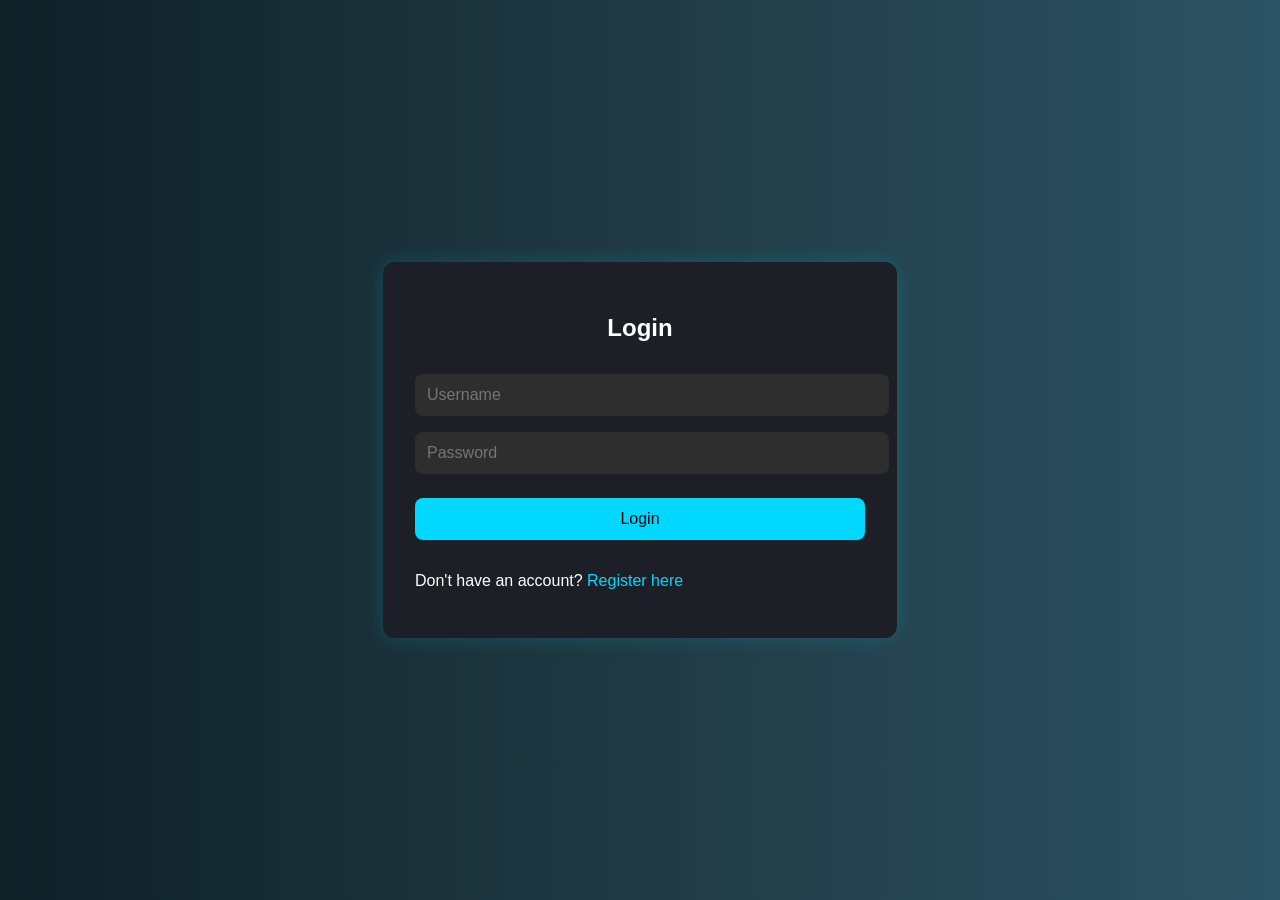
<file: index.html>
<!DOCTYPE html>
<html lang="en">
<head>
  <meta charset="UTF-8">
  <title>AskVerse Login</title>
  <link rel="stylesheet" href="style.css">
</head>
<body>
  <div class="form-container">
    <h2>Login</h2>
    <form id="login-form">
      <input type="text" id="login-username" placeholder="Username" required>
      <input type="password" id="login-password" placeholder="Password" required>
      <button type="submit">Login</button>
    </form>
    <p>Don't have an account? <a href="register.html">Register here</a></p>
  </div>

  <script src="script.js"></script>
</body>
</html>
</file>
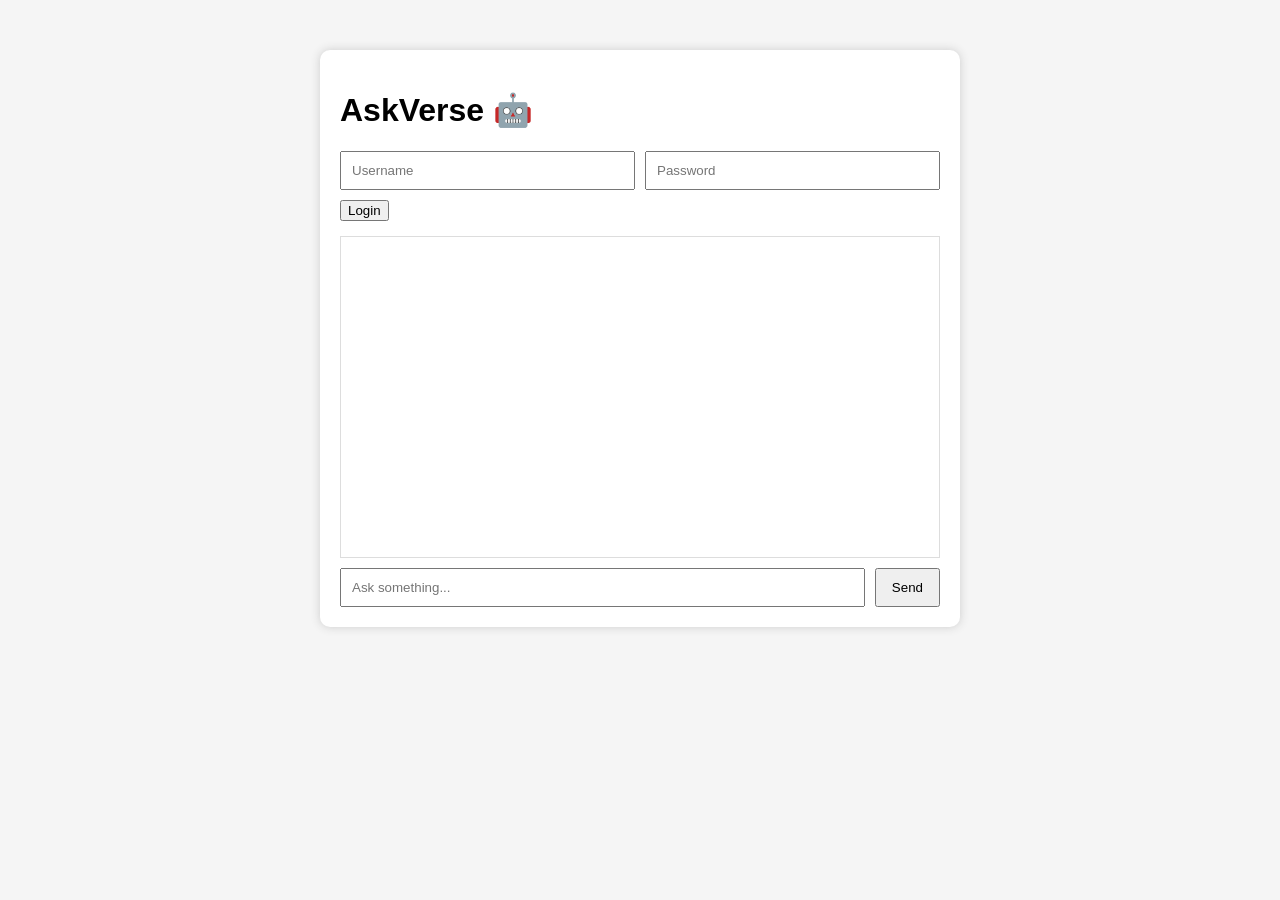
<file: frontend/index.html>
<!DOCTYPE html>
<html lang="en">
<head>
  <meta charset="UTF-8" />
  <meta name="viewport" content="width=device-width, initial-scale=1.0"/>
  <title>AskVerse Chatbot</title>
  <link rel="stylesheet" href="style.css"/>
</head>
<body>
  <div class="chat-container">
    <h1>AskVerse 🤖</h1>
    <div class="login-form">
      <input type="text" id="username" placeholder="Username" />
      <input type="password" id="password" placeholder="Password" />
      <button onclick="login()">Login</button>
    </div>
    <div class="chat-box" id="chatBox"></div>
    <div class="chat-input">
      <input type="text" id="userInput" placeholder="Ask something..." />
      <button onclick="sendMessage()">Send</button>
    </div>
  </div>
  <script src="script.js"></script>
</body>
</html>
</file>
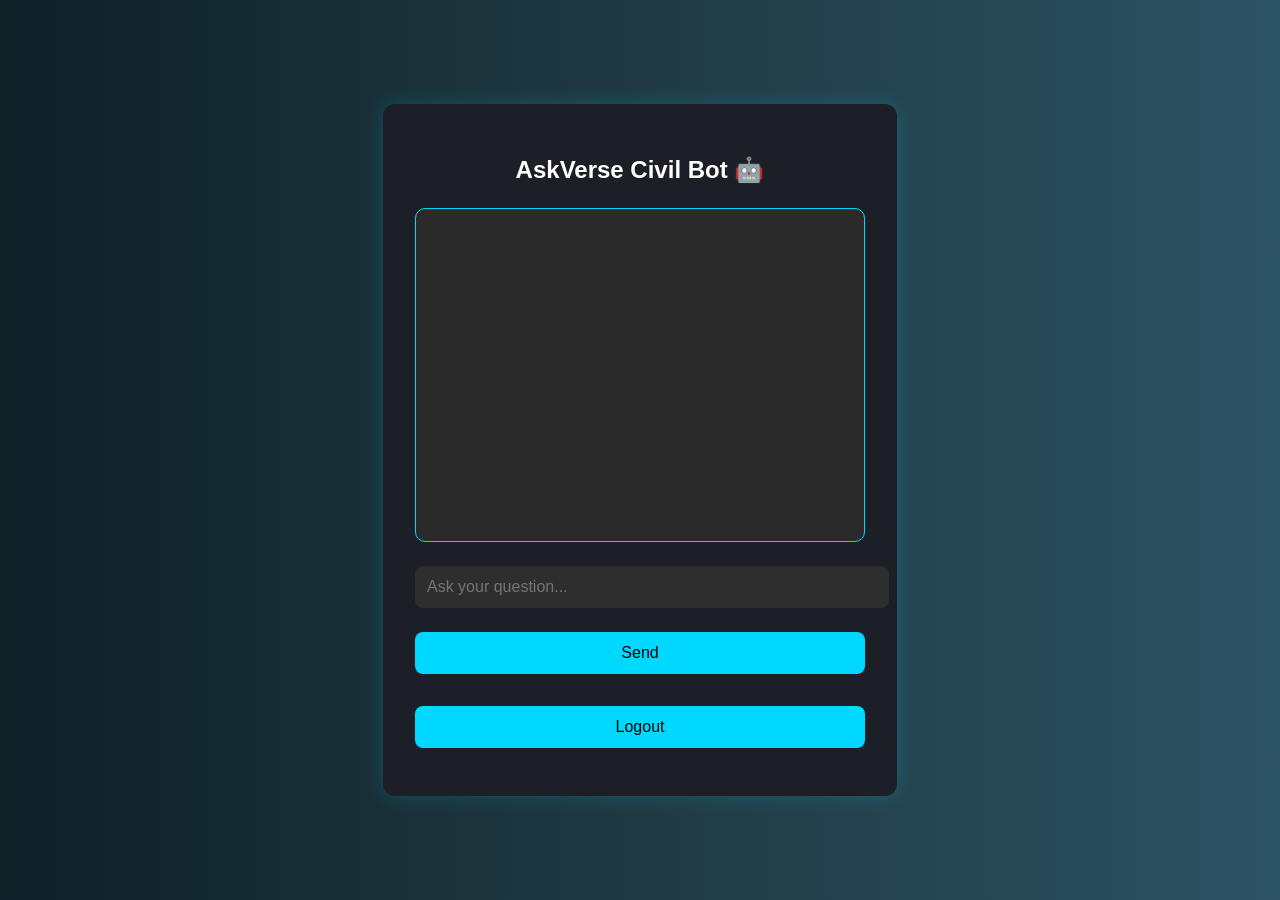
<file: chat.html>
<!DOCTYPE html>
<html lang="en">
<head>
  <meta charset="UTF-8">
  <title>AskVerse Chatbot</title>
  <link rel="stylesheet" href="style.css">
</head>
<body>
  <div class="chat-container">
    <h2>AskVerse Civil Bot 🤖</h2>
    <div id="chat-box"></div>

    <input type="text" id="chat-input" placeholder="Ask your question..." />
    <button onclick="sendChat()">Send</button>
    <button onclick="logout()">Logout</button>
  </div>

  <script src="script.js"></script>
</body>
</html>
</file>
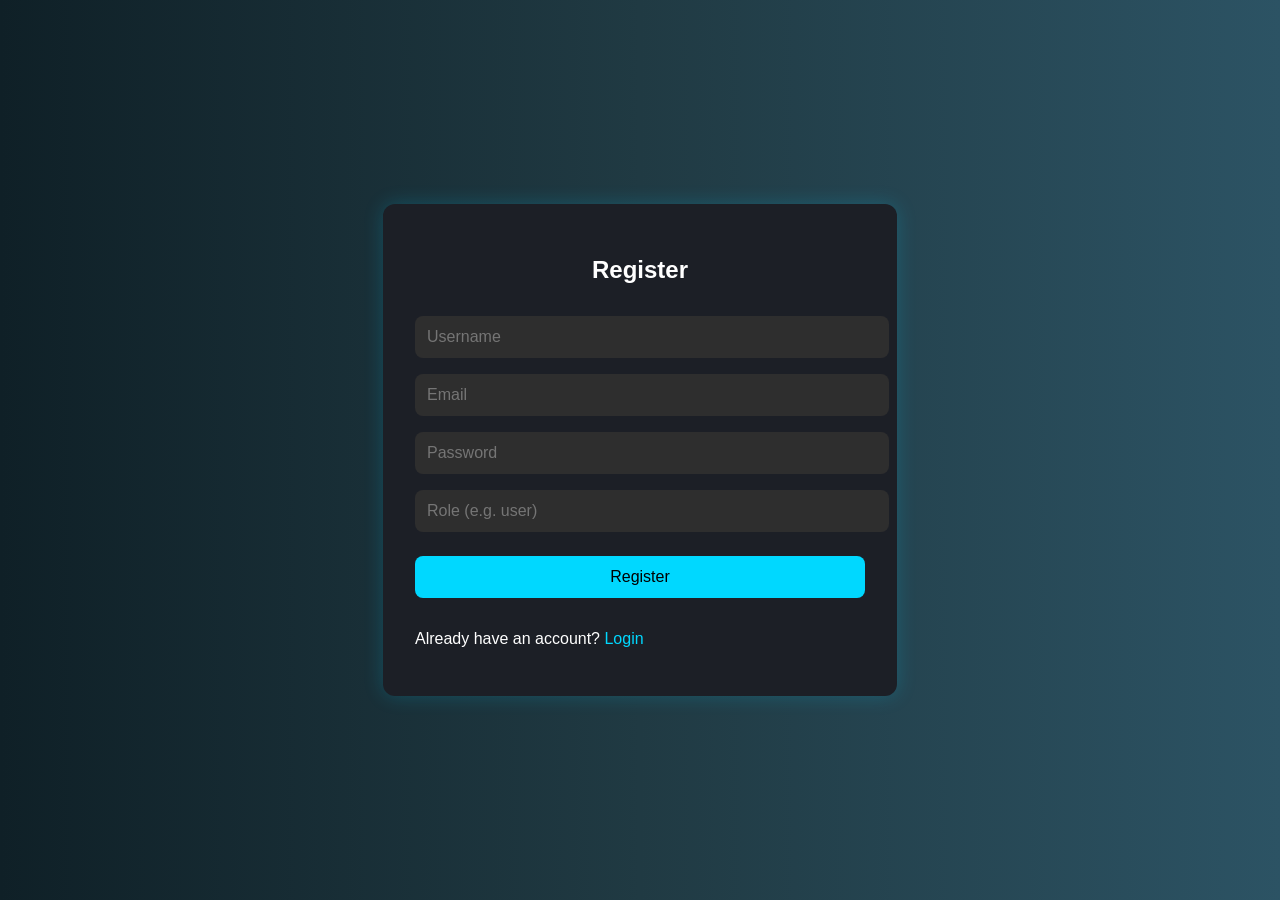
<file: register.html>
<!DOCTYPE html>
<html lang="en">
<head>
  <meta charset="UTF-8">
  <title>Register</title>
  <link rel="stylesheet" href="style.css">
</head>
<body>
  <div class="form-container">
    <h2>Register</h2>
    <form id="register-form">
      <input type="text" id="register-username" placeholder="Username" required>
      <input type="email" id="register-email" placeholder="Email" required>
      <input type="password" id="register-password" placeholder="Password" required>
      <input type="text" id="register-role" placeholder="Role (e.g. user)" required>
      <button type="submit">Register</button>
    </form>
    <p>Already have an account? <a href="index.html">Login</a></p>
  </div>

  <script src="script.js"></script>
</body>
</html>
</file>
<file: style.css>
/* style.css */
/* ==========================
   AskVerse Chatbot Styling
   ========================== */

body {
  margin: 0;
  font-family: 'Segoe UI', Tahoma, Geneva, Verdana, sans-serif;
  background: linear-gradient(to right, #0f2027, #203a43, #2c5364);
  color: #fff;
  display: flex;
  justify-content: center;
  align-items: center;
  min-height: 100vh;
}

a {
  color: #00d8ff;
  text-decoration: none;
}

a:hover {
  text-decoration: underline;
}

.form-container,
.chat-container {
  background-color: #1c1f26;
  padding: 2rem;
  border-radius: 12px;
  width: 90%;
  max-width: 450px;
  box-shadow: 0 0 20px rgba(0, 212, 255, 0.2);
}

h2 {
  text-align: center;
  margin-bottom: 1.5rem;
}

input[type="text"],
input[type="password"],
input[type="email"] {
  width: 100%;
  padding: 0.75rem;
  margin: 0.5rem 0;
  border: none;
  border-radius: 8px;
  font-size: 1rem;
  background-color: #2e2e2e;
  color: #fff;
}

button {
  width: 100%;
  padding: 0.75rem;
  margin: 1rem 0;
  border: none;
  border-radius: 8px;
  background-color: #00d8ff;
  color: #000;
  font-size: 1rem;
  cursor: pointer;
  transition: background 0.3s ease;
}

button:hover {
  background-color: #00b8cc;
}

/* Chat Styling */
#chat-box {
  background-color: #2a2a2a;
  height: 300px;
  overflow-y: auto;
  border-radius: 10px;
  padding: 1rem;
  margin-bottom: 1rem;
  border: 1px solid #00d8ff;
}

.chat-msg {
  margin-bottom: 1rem;
}

.user-msg {
  background-color: #4caf50;
  padding: 0.5rem;
  border-radius: 10px;
  margin-bottom: 0.3rem;
}

.bot-msg {
  background-color: #333;
  padding: 0.5rem;
  border-radius: 10px;
}

/* Responsive Design */
@media (max-width: 480px) {
  .form-container, .chat-container {
    padding: 1rem;
    width: 95%;
  }
}
</file>
<file: frontend/style.css>
body {
  font-family: Arial, sans-serif;
  background: #f5f5f5;
  margin: 0;
  padding: 0;
}

.chat-container {
  max-width: 600px;
  margin: 50px auto;
  background: white;
  padding: 20px;
  box-shadow: 0 0 10px #ccc;
  border-radius: 10px;
}

.chat-box {
  height: 300px;
  overflow-y: auto;
  border: 1px solid #ddd;
  padding: 10px;
  margin-bottom: 10px;
}

.chat-msg {
  margin: 5px 0;
  padding: 10px;
  border-radius: 8px;
}

.user {
  background: #d1e7dd;
  align-self: flex-end;
}

.bot {
  background: #f8d7da;
  align-self: flex-start;
}

.chat-input {
  display: flex;
  gap: 10px;
}

.chat-input input {
  flex-grow: 1;
  padding: 10px;
}

.chat-input button {
  padding: 10px 15px;
}

.login-form {
  margin-bottom: 15px;
  display: flex;
  gap: 10px;
  flex-wrap: wrap;
}

.login-form input {
  flex: 1 1 45%;
  padding: 10px;
}
</file>
